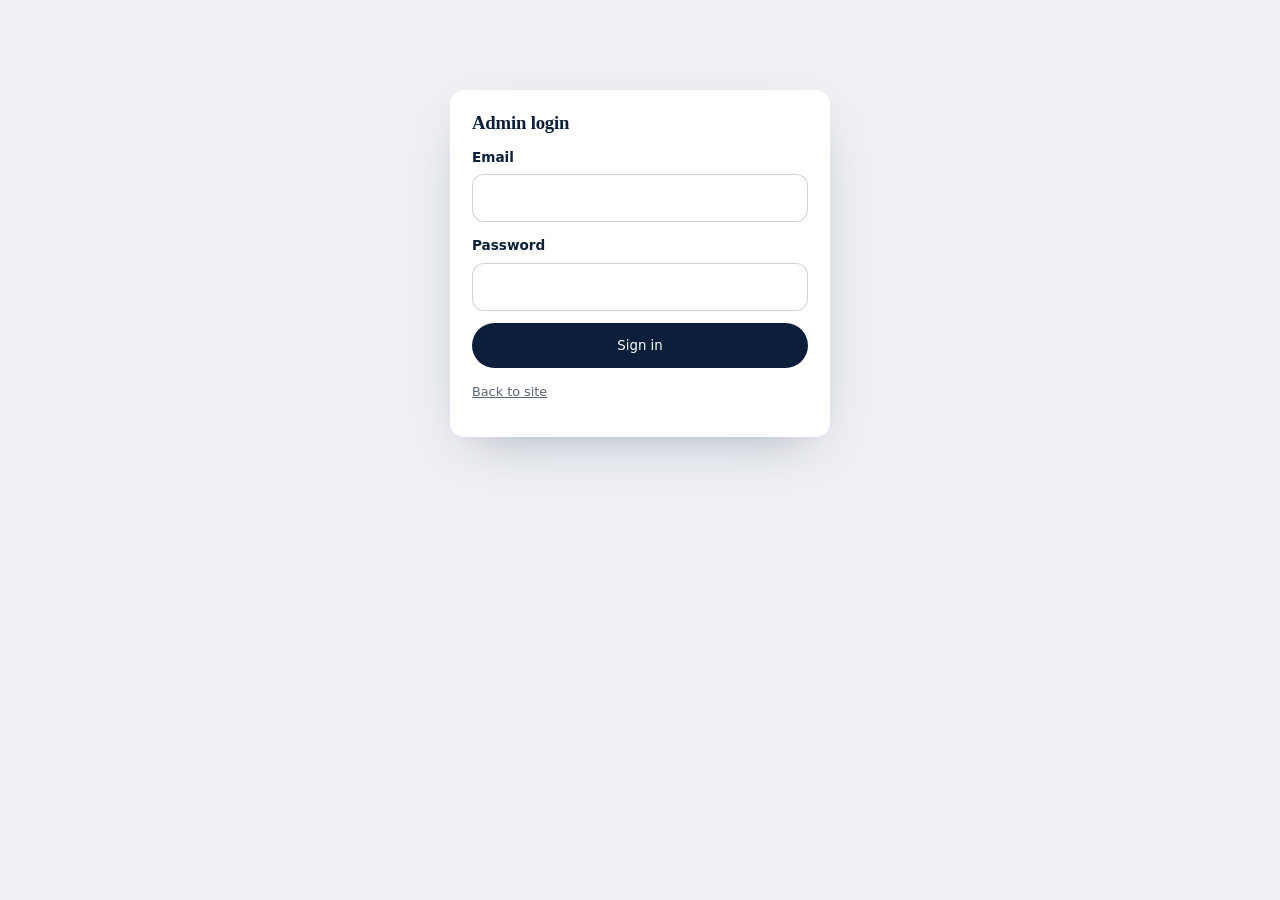
<file: admin.html>
<!doctype html><html lang="en"><head><meta charset="utf-8"><meta name="viewport" content="width=device-width,initial-scale=1"><meta name="robots" content="noindex,nofollow"><title>Admin | Dr Youssef Elgohary</title><link rel="icon" href="emblem-gold.png?v=2" type="image/png">
<link rel="stylesheet" href="style-v3.css?v=20261121social"><style>
body{background:#eef0f4}.top{background:var(--navy);color:#fff;padding:14px 0}.top .wrap{display:flex;justify-content:space-between;align-items:center;gap:10px;flex-wrap:wrap}
.tabs{display:flex;gap:6px;flex-wrap:wrap;margin:22px 0}.tabs button{border:1px solid var(--line);background:#fff;border-radius:999px;padding:8px 18px;cursor:pointer;font:500 .9rem inherit;font-family:inherit}.tabs button.on{background:var(--navy);color:#fff}
.pn{background:#fff;border-radius:14px;padding:22px;box-shadow:var(--sh);margin-bottom:18px}.pn h3{margin-bottom:12px;color:var(--navy)}
table{width:100%;border-collapse:collapse;font-size:.88rem}td,th{padding:9px 8px;border-bottom:1px solid var(--line);text-align:start;vertical-align:top}
.g2{display:grid;grid-template-columns:1fr 1fr;gap:12px}.g2 .full{grid-column:1/-1}@media(max-width:700px){.g2{grid-template-columns:1fr}}
.sm{padding:6px 12px;font-size:.78rem;border-radius:8px;border:1px solid var(--line);background:#fff;cursor:pointer;font-family:inherit}.sm.d{color:#a22}
.thumb{height:70px;border-radius:8px;margin-top:6px}#login{max-width:380px;margin:90px auto}
</style></head><body>
<div id="login" class="pn"><h3>Admin login</h3><form id="lf" style="display:grid;gap:12px"><label>Email<input type="email" name="e" autocomplete="username" required></label><label>Password<input type="password" name="p" autocomplete="current-password" required></label><button class="btn btn-navy" type="submit">Sign in</button><div id="lm" class="msg err" hidden></div></form><p style="font-size:.8rem;color:var(--mut)"><a href="index.html">Back to site</a></p></div>
<div id="app" hidden><div class="top"><div class="wrap"><b>Dashboard | Dr Youssef Elgohary</b><span><a href="index.html" style="color:var(--gold2)">View site</a> &nbsp; <button class="sm" id="out">Sign out</button></span></div></div>
<div class="wrap"><div class="tabs" id="tabs"></div><div id="view"></div></div></div>
<script src="config.js?v=20261121b"></script><script src="admin-v3.js?v=20261121counts2"></script><script src="push.js?v=20261122push4"></script></body></html>
</file>
<file: style-v3.css>
:root{--navy:#0b1f3a;--navy2:#13294b;--ink:#10223d;--gold:#c8a96a;--gold2:#e2cb97;--ivory:#f7f3ea;--white:#fff;--mut:#5b6678;--line:rgba(11,31,58,.12);--r:18px;--sh:0 18px 50px -22px rgba(11,31,58,.35)}
*{box-sizing:border-box}html{scroll-behavior:smooth}
body{margin:0;font-family:Inter,"Cairo",system-ui,sans-serif;color:var(--ink);background:var(--ivory);line-height:1.65;-webkit-font-smoothing:antialiased}
[dir=rtl] body{font-family:"Cairo",Inter,sans-serif}
h1,h2,h3{font-family:"Playfair Display","Cairo",serif;font-weight:600;line-height:1.15;margin:0;letter-spacing:-.01em}
[dir=rtl] h1,[dir=rtl] h2,[dir=rtl] h3{font-family:"Cairo",serif;letter-spacing:0;line-height:1.35}
a{color:inherit}img{max-width:100%;display:block}
.wrap{width:min(1140px,92%);margin:0 auto}
section{padding:96px 0;position:relative}
.eyebrow{display:inline-flex;align-items:center;gap:10px;font-size:.78rem;letter-spacing:.22em;text-transform:uppercase;color:var(--gold);font-weight:600;margin-bottom:14px}
[dir=rtl] .eyebrow{letter-spacing:0;font-size:.9rem}
.eyebrow:before{content:"";width:30px;height:1px;background:var(--gold)}
h2{font-size:clamp(1.9rem,4vw,2.9rem);color:var(--navy)}
.lead{color:var(--mut);max-width:60ch;margin:14px 0 0}
.btn{display:inline-flex;align-items:center;justify-content:center;gap:8px;padding:14px 28px;border-radius:999px;border:1px solid transparent;font:600 .95rem inherit;font-family:inherit;cursor:pointer;text-decoration:none;transition:transform .25s,box-shadow .25s,background .25s}
.btn:hover{transform:translateY(-2px)}
.btn-gold{background:linear-gradient(135deg,var(--gold2),var(--gold));color:var(--navy);box-shadow:0 10px 26px -10px rgba(200,169,106,.8)}
.btn-line{border-color:rgba(255,255,255,.45);color:#fff}.btn-line:hover{background:rgba(255,255,255,.1)}
.btn-navy{background:var(--navy);color:#fff}
:focus-visible{outline:2px solid var(--gold);outline-offset:3px}
/* nav */
header.nav{position:fixed;inset:0 0 auto 0;z-index:50;transition:background .3s,box-shadow .3s,padding .3s;padding:18px 0}
header.nav.solid{background:rgba(11,31,58,.94);backdrop-filter:blur(10px);padding:10px 0;box-shadow:0 8px 30px -18px #000}
.nav .wrap{display:flex;align-items:center;justify-content:space-between;gap:16px}
.brand{font-family:"Playfair Display","Cairo",serif;color:#fff;text-decoration:none;font-size:1.25rem;display:flex;align-items:center;gap:10px}
.brand img.mark{height:34px;width:auto;display:block}
.menu{display:flex;gap:24px;align-items:center}
.menu a{color:rgba(255,255,255,.82);text-decoration:none;font-size:.88rem;transition:color .2s}.menu a:hover{color:var(--gold2)}
.lang{border:1px solid var(--gold);color:var(--gold2);background:transparent;border-radius:999px;padding:7px 16px;font:600 .82rem inherit;font-family:inherit;cursor:pointer}
.lang:hover{background:var(--gold);color:var(--navy)}
.burger{display:none;background:none;border:0;color:#fff;font-size:1.6rem;cursor:pointer}
@media(max-width:900px){.burger{display:block}.menu{position:fixed;inset:64px 0 auto 0;background:var(--navy);flex-direction:column;padding:22px;gap:18px;transform:translateY(-130%);transition:transform .35s}.menu.open{transform:none}}
/* hero */
.hero{min-height:100vh;display:flex;align-items:center;color:#fff;overflow:hidden;padding:130px 0 80px;background:radial-gradient(1200px 600px at 80% 20%,#1d3d6b 0%,transparent 60%),linear-gradient(160deg,#0a1b33,#0b1f3a 55%,#0d2547)}
.hero .grid{display:grid;grid-template-columns:1.15fr .85fr;gap:60px;align-items:center}
.hero h1{font-size:clamp(2.5rem,5.6vw,4.4rem)}
.hero h1 em{font-style:normal;color:var(--gold2)}
.hero .name{font-size:1.125rem;letter-spacing:.3em;text-transform:uppercase;color:var(--gold);margin-bottom:18px;font-weight:500}
[dir=rtl] .hero .name{letter-spacing:.05em}
.hero p.sub{font-size:1.15rem;color:rgba(255,255,255,.78);max-width:46ch;margin:22px 0 34px}
.hero .cta{display:flex;gap:14px;flex-wrap:wrap}
.smile{display:block;margin-top:26px;width:200px;opacity:.9}
.smile path{stroke-dasharray:260;stroke-dashoffset:260;animation:draw 2.2s .6s ease forwards}
@keyframes draw{to{stroke-dashoffset:0}}
.frame{position:relative;width:min(420px,100%);margin-inline:auto;aspect-ratio:3/4}
.frame:before{content:"";position:absolute;inset:-14px;border:1px solid var(--gold);border-radius:210px 210px 24px 24px;opacity:.55}
.frame .ph{position:absolute;inset:0;border-radius:200px 200px 20px 20px;overflow:hidden;box-shadow:0 40px 80px -30px #000}
.frame img{width:100%;height:100%;object-fit:cover;object-position:60% 22%}
.chip{position:absolute;background:rgba(255,255,255,.96);color:var(--navy);border-radius:14px;padding:10px 16px;font-size:.82rem;font-weight:600;box-shadow:var(--sh);animation:float 6s ease-in-out infinite}
.chip small{display:block;color:var(--mut);font-weight:400;font-size:.72rem}
.chip.a{bottom:34px;left:-26px}.chip.b{top:44px;inset-inline-end:-22px;animation-delay:-3s}
@keyframes float{50%{transform:translateY(-8px)}}
.orb{position:absolute;border-radius:50%;background:radial-gradient(circle,rgba(200,169,106,.25),transparent 70%);pointer-events:none;animation:float 9s ease-in-out infinite}
.hero .orb.o1{width:420px;height:420px;top:-120px;inset-inline-start:-120px}.hero .orb.o2{width:300px;height:300px;bottom:-80px;inset-inline-end:10%;animation-delay:-4s}
@media(max-width:900px){.hero .grid{grid-template-columns:1fr;gap:44px}.frame{width:min(320px,86%)}.chip.a{inset-inline-start:-6px}.chip.b{inset-inline-end:-6px}}
/* about */
.about{background:var(--white)}
.about .grid{display:grid;grid-template-columns:1fr 1fr;gap:56px;align-items:start}
.about .bio p{margin:0 0 16px;color:#33425a}.about .bio .tag{color:var(--gold);font-weight:600;margin-bottom:18px}
.tl{border-inline-start:1px solid var(--gold);padding-inline-start:26px;display:grid;gap:22px}
.tl div{position:relative}.tl div:before{content:"";position:absolute;inset-inline-start:-31px;top:7px;width:9px;height:9px;border-radius:50%;background:var(--gold)}
.tl b{display:block;color:var(--navy)}.tl span{color:var(--mut);font-size:.95rem}
.int{display:flex;flex-wrap:wrap;gap:10px;margin-top:26px}.int span{border:1px solid var(--line);background:var(--ivory);border-radius:999px;padding:7px 16px;font-size:.88rem;color:var(--navy)}
@media(max-width:860px){.about .grid{grid-template-columns:1fr;gap:36px}}
/* cases */
.filters{display:flex;gap:8px;flex-wrap:wrap;margin:28px 0}
.filters button{border:1px solid var(--line);background:#fff;border-radius:999px;padding:8px 18px;font:500 .86rem inherit;font-family:inherit;cursor:pointer;color:var(--navy)}
.filters button.on,.filters button:hover{background:var(--navy);color:#fff;border-color:var(--navy)}
.cards{display:grid;grid-template-columns:repeat(auto-fill,minmax(300px,1fr));gap:24px}
.card{background:#fff;border-radius:var(--r);overflow:hidden;box-shadow:var(--sh);transition:transform .3s;cursor:pointer;border:1px solid var(--line)}
.card:hover{transform:translateY(-5px)}
.card .im{aspect-ratio:4/3;background:linear-gradient(135deg,#e9e2d0,#f4efe3);display:grid;grid-template-columns:1fr 1fr;position:relative}
.card .im img{width:100%;height:100%;object-fit:cover}.card .im .l{position:absolute;bottom:8px;inset-inline-start:8px;background:rgba(11,31,58,.85);color:#fff;font-size:.7rem;border-radius:99px;padding:2px 10px}
.card .tx{padding:20px 22px 24px}.card .cat{color:var(--gold);font-size:.75rem;letter-spacing:.14em;text-transform:uppercase;font-weight:600}
[dir=rtl] .card .cat{letter-spacing:0}
.card h3{font-size:1.25rem;color:var(--navy);margin:6px 0 8px}.card p{margin:0;color:var(--mut);font-size:.93rem}
.empty{border:1px dashed rgba(11,31,58,.3);border-radius:var(--r);padding:44px 28px;text-align:center;color:var(--mut);background:rgba(255,255,255,.6)}
/* services */
.services{background:linear-gradient(180deg,var(--navy),#0d2547);color:#fff}
.services h2{color:#fff}.services .lead{color:rgba(255,255,255,.7)}
.svc{display:grid;grid-template-columns:repeat(auto-fill,minmax(320px,1fr));gap:22px;margin-top:40px}
.s{background:rgba(255,255,255,.05);border:1px solid rgba(200,169,106,.28);border-radius:var(--r);padding:28px;display:flex;flex-direction:column;gap:12px;transition:background .3s,transform .3s}
.s:hover{background:rgba(255,255,255,.09);transform:translateY(-4px)}
.s svg{width:44px;height:44px;stroke:var(--gold);fill:none;stroke-width:1.4}
.s h3{font-size:1.3rem}.s p{margin:0;color:rgba(255,255,255,.72);font-size:.95rem;flex:1}
.s .pr{color:var(--gold2);font-weight:600;font-size:.92rem}
.s .row{display:flex;gap:10px;flex-wrap:wrap;margin-top:6px}
.s .row .btn{padding:10px 20px;font-size:.85rem}
.note{margin-top:28px;border:1px solid rgba(200,169,106,.3);border-radius:14px;padding:18px 22px;color:rgba(255,255,255,.78);font-size:.92rem;background:rgba(255,255,255,.04)}
/* gallery slider */
.gal{display:grid;grid-template-columns:repeat(auto-fill,minmax(320px,1fr));gap:24px;margin-top:34px}
.cmp{position:relative;aspect-ratio:4/3;border-radius:var(--r);overflow:hidden;background:#ddd;touch-action:pan-y;user-select:none;box-shadow:var(--sh)}
.cmp img{position:absolute;inset:0;width:100%;height:100%;object-fit:cover;pointer-events:none}
.cmp .aft{clip-path:inset(0 0 0 50%)}
.cmp .bar{position:absolute;top:0;bottom:0;left:50%;width:2px;background:var(--gold2);transform:translateX(-1px);pointer-events:none}
.cmp .bar:after{content:"\2194";position:absolute;top:50%;left:50%;transform:translate(-50%,-50%);width:40px;height:40px;border-radius:50%;background:var(--gold2);color:var(--navy);display:grid;place-items:center;font-size:1.1rem;box-shadow:0 4px 14px rgba(0,0,0,.35)}
.cmp input{position:absolute;inset:0;width:100%;height:100%;opacity:0;cursor:ew-resize;margin:0}
.cmp .t{position:absolute;top:10px;background:rgba(11,31,58,.85);color:#fff;font-size:.72rem;border-radius:99px;padding:3px 12px}
.cmp .t.b{left:10px}.cmp .t.a{right:10px}
.gcap{margin:10px 4px 0;font-weight:600;color:var(--navy)}
/* reviews */
.reviews{background:var(--white)}
.rv{display:grid;grid-template-columns:repeat(auto-fill,minmax(290px,1fr));gap:22px;margin-top:34px}
.rv blockquote{margin:0;background:var(--ivory);border-radius:var(--r);padding:26px;border:1px solid var(--line)}
.rv .st{color:var(--gold);letter-spacing:3px}.rv cite{display:block;margin-top:14px;font-style:normal;font-weight:600;color:var(--navy)}
/* booking */
.book{background:linear-gradient(135deg,#f3ecda,var(--ivory))}
.book .grid{display:grid;grid-template-columns:.85fr 1.15fr;gap:48px;align-items:start}
form.f{background:#fff;border-radius:var(--r);padding:32px;box-shadow:var(--sh);display:grid;gap:16px;grid-template-columns:1fr 1fr}
form.f .full{grid-column:1/-1}
label{display:grid;gap:6px;font-size:.85rem;font-weight:600;color:var(--navy)}
input,select,textarea{font:inherit;padding:12px 14px;border:1px solid rgba(11,31,58,.2);border-radius:12px;background:#fff;color:var(--ink);width:100%}
input:focus,select:focus,textarea:focus{border-color:var(--gold);outline:0;box-shadow:0 0 0 3px rgba(200,169,106,.25)}
textarea{min-height:90px;resize:vertical}
.chk{display:flex!important;grid-template-columns:none;gap:10px;font-weight:400;font-size:.83rem;color:var(--mut);align-items:flex-start}.chk input{width:auto;margin-top:4px}
.msg{padding:14px 16px;border-radius:12px;font-size:.92rem}.msg.ok{background:#e8f4ea;color:#1e5a2e}.msg.err{background:#fbeaea;color:#8a2323}
.hp{position:absolute;left:-9999px}
.info li{margin:10px 0;color:#33425a}.info{list-style:none;padding:0;margin:24px 0 0}
@media(max-width:860px){.book .grid{grid-template-columns:1fr}form.f{grid-template-columns:1fr;padding:22px}}
/* contact */
.contact .grid{display:grid;grid-template-columns:repeat(auto-fit,minmax(240px,1fr));gap:20px;margin-top:34px}
.ct{background:#fff;border:1px solid var(--line);border-radius:var(--r);padding:24px}.ct h3{font-size:1.05rem;margin-bottom:8px;color:var(--navy)}.ct p{margin:0;color:var(--mut);white-space:pre-line}.ct a{color:var(--navy);font-weight:600}
footer .fmark{height:22px;width:auto;vertical-align:-6px;margin-inline-end:8px}
.bio .bmark{height:30px;width:auto;display:block;margin-bottom:12px}
footer{background:var(--navy);color:rgba(255,255,255,.7);padding:36px 0;font-size:.88rem}
footer .wrap{display:flex;justify-content:space-between;gap:12px;flex-wrap:wrap}footer a{color:var(--gold2)}
.wa{position:fixed;bottom:22px;inset-inline-end:22px;z-index:60;width:58px;height:58px;border-radius:50%;background:#25d366;display:grid;place-items:center;box-shadow:0 10px 30px -8px rgba(0,0,0,.5);transition:transform .25s}
.wa:hover{transform:scale(1.08)}.wa svg{width:30px;height:30px;fill:#fff}
/* case page */
.ov{position:fixed;inset:0;z-index:80;background:var(--ivory);overflow:auto;display:none}
.ov.on{display:block}.ov .bar2{position:sticky;top:0;background:var(--navy);padding:14px 0;z-index:2}
.ov .bar2 button{background:none;border:0;color:var(--gold2);font:600 .95rem inherit;font-family:inherit;cursor:pointer}
.cd{padding:46px 0 80px}.cd h1{font-size:clamp(1.8rem,4vw,2.8rem);color:var(--navy);margin:8px 0 22px}
.cd .box{background:#fff;border:1px solid var(--line);border-radius:var(--r);padding:22px 26px;margin-top:18px}.cd .box h3{color:var(--navy);font-size:1.05rem;margin-bottom:6px}.cd .box p{margin:0;white-space:pre-line;color:#33425a}
.rev{opacity:0;transform:translateY(22px);transition:opacity .8s ease,transform .8s ease}.rev.in{opacity:1;transform:none}
@media(prefers-reduced-motion:reduce){*{animation:none!important;transition:none!important}.rev{opacity:1;transform:none}.smile path{stroke-dashoffset:0}html{scroll-behavior:auto}}

/* Care diagrams and responsive refinements */
section{scroll-margin-top:76px}.care{background:#fff}.care-grid{display:grid;grid-template-columns:repeat(3,minmax(0,1fr));gap:24px;margin-top:36px}.care-card{border:1px solid var(--line);border-radius:18px;overflow:hidden;background:var(--ivory)}.care-diagram{height:170px;background:linear-gradient(140deg,#e9edf2,#f8f5eb);display:grid;place-items:center}.care-diagram svg{height:140px;width:220px;max-width:100%}.care-copy{padding:24px}.care-copy h3{font-size:1.25rem;margin-bottom:14px}.care-copy p{color:var(--mut);font-size:.92rem;margin:0}.care-disclaimer,.care-sources{font-size:.82rem;color:var(--mut);margin-top:24px}.care-sources a{color:var(--navy)}.procedures{list-style:none;padding:0;margin:2px 0 8px}.procedures li+li{border-top:1px solid #ffffff18}.procedures a{display:flex;justify-content:space-between;gap:12px;padding:9px 0;color:#fff;text-decoration:none;font-size:.88rem}.procedures a:hover{color:var(--gold2)}.small-note{font-weight:400;font-size:.82rem;color:var(--mut);margin:0}.booking-steps{padding:0;list-style:none;display:grid;gap:8px;margin:24px 0}.booking-steps li{border-inline-start:3px solid var(--gold);padding:8px 14px;background:#ffffff80;font-size:.9rem}.ct p{overflow-wrap:anywhere}.s,.care-card{min-width:0}.nav .menu{gap:15px}.menu a{font-size:.79rem}
@media(max-width:1060px){.burger{display:block}.menu{position:fixed;inset:64px 0 auto;background:var(--navy);flex-direction:column;padding:22px;gap:18px;transform:translateY(-140%);transition:transform .35s}.menu.open{transform:none}.care-grid{grid-template-columns:repeat(2,minmax(0,1fr))}}
@media(max-width:600px){.care-grid{grid-template-columns:1fr}.svc,.gal,.cards{grid-template-columns:minmax(0,1fr)}section{padding:64px 0}.brand{font-size:1rem;gap:7px}.brand img.mark{height:30px}.nav .wrap{gap:8px}.lang{padding:6px 11px}.hero .name{letter-spacing:.13em}.hero{padding-top:118px}.s{padding:24px}.care-copy{padding:22px}input,select,textarea{min-width:0} .ct{min-width:0}}
.hp{position:fixed!important;left:0!important;top:0!important;width:1px!important;height:1px!important;padding:0!important;border:0!important;opacity:0;clip-path:inset(50%);pointer-events:none}

.ct a{direction:ltr;unicode-bidi:isolate;display:inline-block}
.hero .tagline{color:var(--gold2);font-size:.92rem;font-weight:600;margin:-10px 0 18px;letter-spacing:.02em}
.hero .facts{display:flex;flex-wrap:wrap;gap:10px 20px;margin-top:22px;color:rgba(255,255,255,.72);font-size:.86rem}
.hero .facts span{display:inline-flex;align-items:center;gap:7px}
.hero .facts span::before{content:"";width:5px;height:5px;border-radius:50%;background:var(--gold);flex:none}

/* fix7: About portrait + credential bullets */
.bphoto{width:100%;max-width:320px;height:auto;border-radius:var(--r);margin:20px 0 8px;display:block;border:1px solid rgba(200,169,106,.45);box-shadow:var(--sh)}
.cred{list-style:none;padding:0;margin:16px 0 4px;display:flex;flex-direction:column;gap:9px}
.cred li{position:relative;padding-inline-start:22px;color:var(--mut);font-size:.95rem}
.cred li:before{content:"";position:absolute;inset-inline-start:0;top:.5em;width:8px;height:8px;border-radius:50%;background:var(--gold)}

/* fix8: service card photos + service details modal */
.sph{width:calc(100% + 56px);max-width:none;margin:-28px -28px 4px;aspect-ratio:3/2;object-fit:contain;box-sizing:border-box;padding:22px;background:linear-gradient(140deg,#e9edf2,#f8f5eb);border-radius:var(--r) var(--r) 0 0;display:block}
.svcm{position:fixed;inset:0;background:rgba(4,12,26,.8);backdrop-filter:blur(4px);display:grid;place-items:center;padding:18px;z-index:120;overflow-y:auto}
.svcm[hidden]{display:none}
.svcm-box{position:relative;background:var(--navy2);border:1px solid rgba(200,169,106,.4);border-radius:var(--r);max-width:620px;width:100%;max-height:88vh;overflow-y:auto;padding:0 26px 26px;color:#fff}
.svcm-box>img{width:calc(100% + 52px);max-width:none;margin:0 -26px 18px;aspect-ratio:21/9;object-fit:contain;box-sizing:border-box;padding:16px;background:linear-gradient(140deg,#e9edf2,#f8f5eb);border-radius:var(--r) var(--r) 0 0;display:block}
.svcm-box h3{font-size:1.35rem;margin:0 0 4px}
.svcm-x{position:absolute;top:12px;inset-inline-end:12px;width:38px;height:38px;border-radius:50%;border:1px solid rgba(255,255,255,.25);background:rgba(11,31,58,.85);color:#fff;font-size:20px;line-height:1;cursor:pointer;z-index:2}
.svcm-sec{margin-top:16px}
.svcm-sec h4{color:var(--gold);font-size:.95rem;margin:0 0 6px}
.svcm-sec p{margin:0;color:rgba(255,255,255,.78);font-size:.92rem}
.svcm-procs{display:flex;flex-wrap:wrap;gap:8px;margin:20px 0}
.svcm-procs a{border:1px solid rgba(200,169,106,.45);border-radius:999px;padding:6px 14px;color:var(--gold2);text-decoration:none;font-size:.82rem}
.svcm-procs a:hover{background:rgba(200,169,106,.12)}
@media (max-width:640px){
.svc{grid-template-columns:1fr 1fr;gap:12px}
.s{padding:16px}
.sph{width:calc(100% + 32px);margin:-16px -16px 4px}
.s h3{font-size:1.05rem}
.s p{font-size:.85rem}
.s .procedures{display:none}
.s .row .btn{padding:8px 14px;font-size:.78rem}
.svcm-box{padding:0 18px 18px}
.svcm-box>img{width:calc(100% + 36px);margin:0 -18px 14px}
}

/* fix9: explicit button contrast and source notes */
.s .btn-line{background:transparent;color:#f1d49b;border-color:#d4b374}
.s .btn-line:hover,.s .btn-line:focus-visible{background:#f1d49b;color:#0b1f3a}
.svcm-sources{font-size:.78rem;color:#d5dfeb;line-height:1.65;border-top:1px solid #ffffff25;padding-top:14px;margin-top:20px}
.svcm-sources a{color:#f1d49b;text-decoration:underline;text-underline-offset:3px}

/* Clinical photos remain uncropped, with neutral dark framing. */
.card .im{background:#10223d;direction:ltr;align-items:center}
.card .im img{object-fit:contain;min-width:0;min-height:0;max-height:100%}
.cmp{background:#10223d;direction:ltr}
.cmp img{object-fit:contain}
.gal>div{min-width:0}
.gcap{position:static;text-align:center;padding:2px 8px}
.cd .cmp{max-width:720px;margin-inline:auto;max-height:75vh}

/* polish1: original diagrams instead of stock, unified section rhythm, mobile nav tap targets */
.svc,.gal,.care-grid,.cards{margin-top:36px}
@media(max-width:1060px){.menu{gap:6px}.menu a{font-size:1.05rem;padding:12px 8px;width:100%;border-bottom:1px solid rgba(255,255,255,.08)}}
</file>
